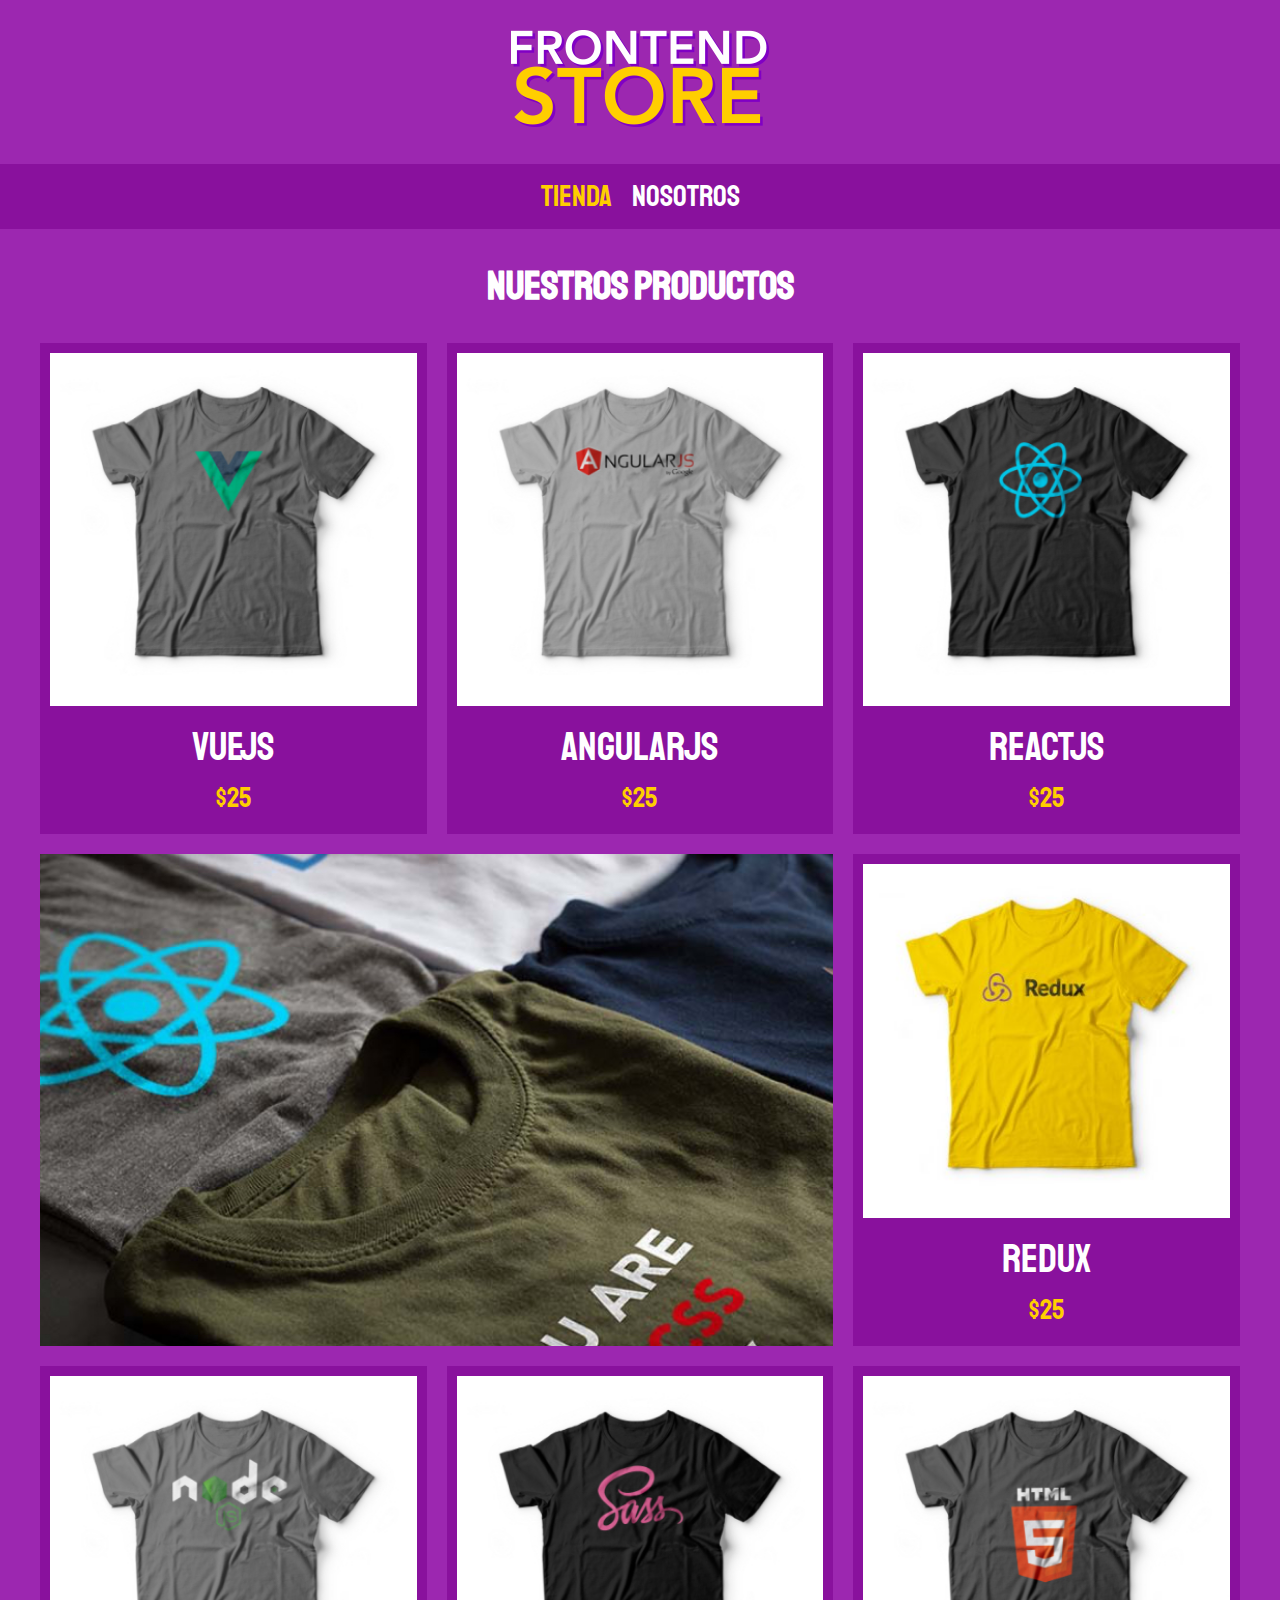
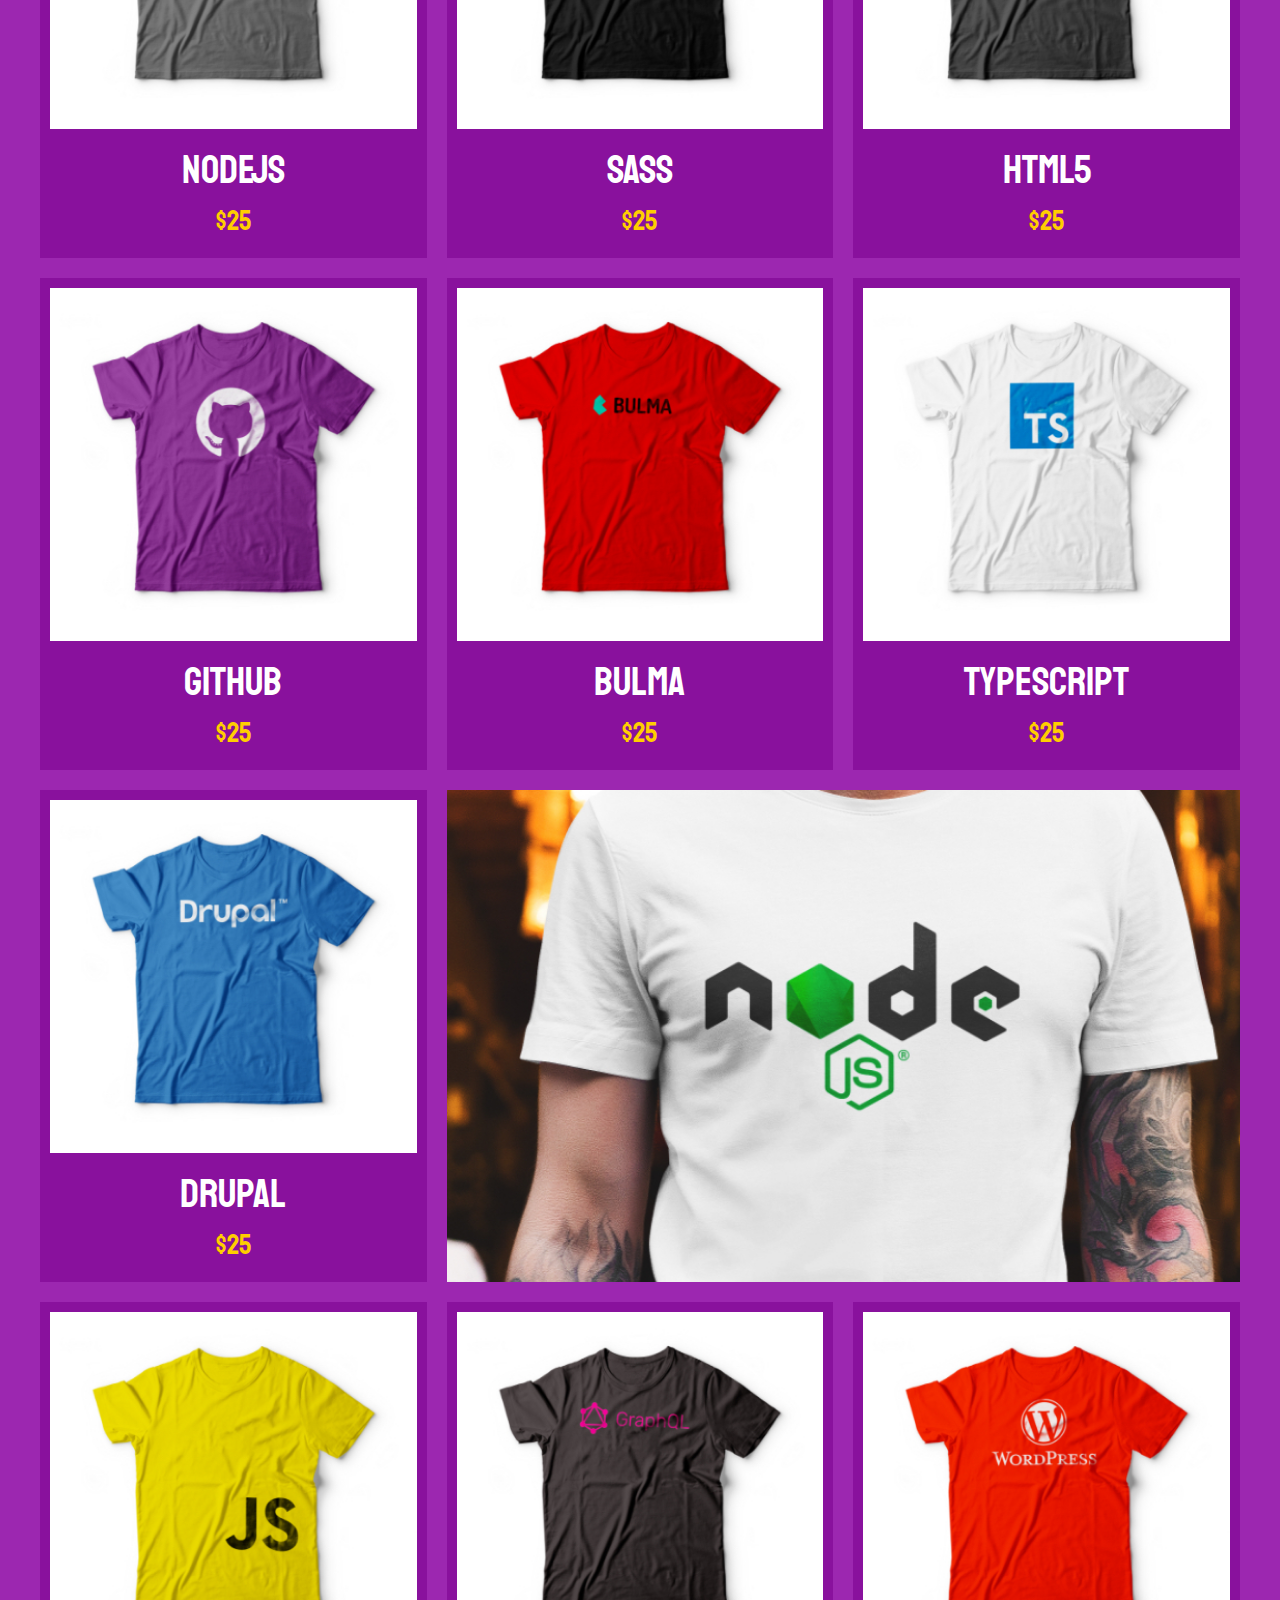
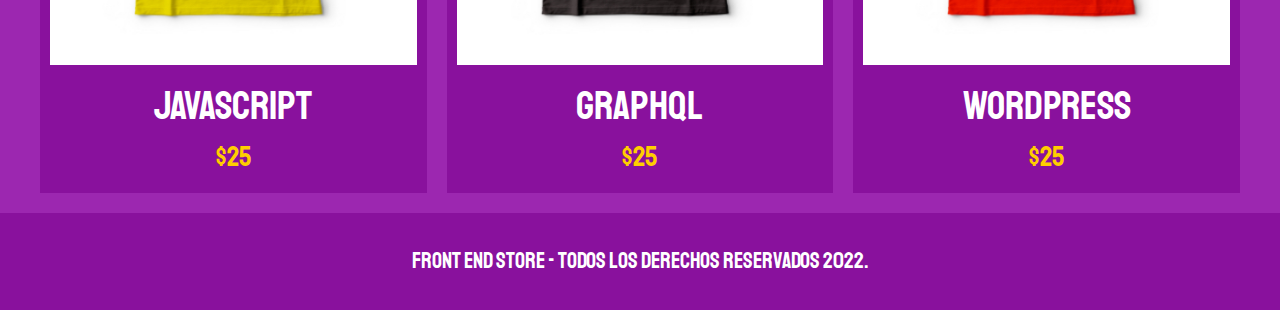
<file: index.html>
<!DOCTYPE html>
<html lang="en">
<head>
    <meta charset="UTF-8">
    <meta http-equiv="X-UA-Compatible" content="IE=edge">
    <meta name="viewport" content="width=device-width, initial-scale=1.0">
    <title>FrontEnd Store</title>
    <link rel="stylesheet" href="CSS/normalize.css">
    <link rel="preconnect" href="https://fonts.gstatic.com">
    <link href="https://fonts.googleapis.com/css2?family=Staatliches&display=swap" rel="stylesheet"> 
    <link rel="stylesheet" href="CSS/style.css">

</head>
<body>
    <header class="header">
        <a href="index.html">
            <img class="header__logo" src="img/logo.png" alt="Logotipo">
        </a>
    </header>

    <nav class="navegacion">
        <a class="navegacion__enlace navegacion__enlace--activo" href="index.html">Tienda</a>
        <a class="navegacion__enlace" href="nosotros.html">Nosotros</a>
    </nav>

    <main class="contenedor">
        <h1>Nuestros Productos</h1>

        <div class="grid">
            <div class="producto">
                <a href="producto.html">
                    <img class="producto__imagen" src="img/1.jpg" alt="imagen camisa">
                    <div class="producto__informacion">
                        <p class="producto__nombre">VueJs</p>
                        <p class="producto__precio">$25</p>
                    </div>
                </a>
            </div><!--producto-->
            <div class="producto">
                <a href="producto.html">
                    <img class="producto__imagen" src="img/2.jpg" alt="imagen camisa">
                    <div class="producto__informacion">
                        <p class="producto__nombre">AngularJs</p>
                        <p class="producto__precio">$25</p>
                    </div>
                </a>
            </div><!--producto-->
            <div class="producto">
                <a href="producto.html">
                    <img class="producto__imagen" src="img/3.jpg" alt="imagen camisa">
                    <div class="producto__informacion">
                        <p class="producto__nombre">ReactJs</p>
                        <p class="producto__precio">$25</p>
                    </div>
                </a>
            </div><!--producto-->
            <div class="producto">
                <a href="producto.html">
                    <img class="producto__imagen" src="img/4.jpg" alt="imagen camisa">
                    <div class="producto__informacion">
                        <p class="producto__nombre">Redux</p>
                        <p class="producto__precio">$25</p>
                    </div>
                </a>
            </div><!--producto-->
            <div class="producto">
                <a href="producto.html">
                    <img class="producto__imagen" src="img/5.jpg" alt="imagen camisa">
                    <div class="producto__informacion">
                        <p class="producto__nombre">NodeJs</p>
                        <p class="producto__precio">$25</p>
                    </div>
                </a>
            </div><!--producto-->
            <div class="producto">
                <a href="producto.html">
                    <img class="producto__imagen" src="img/6.jpg" alt="imagen camisa">
                    <div class="producto__informacion">
                        <p class="producto__nombre">Sass</p>
                        <p class="producto__precio">$25</p>
                    </div>
                </a>
            </div><!--producto-->
            <div class="producto">
                <a href="producto.html">
                    <img class="producto__imagen" src="img/7.jpg" alt="imagen camisa">
                    <div class="producto__informacion">
                        <p class="producto__nombre">HTML5</p>
                        <p class="producto__precio">$25</p>
                    </div>
                </a>
            </div><!--producto-->
            <div class="producto">
                <a href="producto.html">
                    <img class="producto__imagen" src="img/8.jpg" alt="imagen camisa">
                    <div class="producto__informacion">
                        <p class="producto__nombre">Github</p>
                        <p class="producto__precio">$25</p>
                    </div>
                </a>
            </div><!--producto-->
            <div class="producto">
                <a href="producto.html">
                    <img class="producto__imagen" src="img/9.jpg" alt="imagen camisa">
                    <div class="producto__informacion">
                        <p class="producto__nombre">Bulma</p>
                        <p class="producto__precio">$25</p>
                    </div>
                </a>
            </div><!--producto-->
            <div class="producto">
                <a href="producto.html">
                    <img class="producto__imagen" src="img/10.jpg" alt="imagen camisa">
                    <div class="producto__informacion">
                        <p class="producto__nombre">TypeScript</p>
                        <p class="producto__precio">$25</p>
                    </div>
                </a>
            </div><!--producto-->
            <div class="producto">
                <a href="producto.html">
                    <img class="producto__imagen" src="img/11.jpg" alt="imagen camisa">
                    <div class="producto__informacion">
                        <p class="producto__nombre">Drupal</p>
                        <p class="producto__precio">$25</p>
                    </div>
                </a>
            </div><!--producto-->
            <div class="producto">
                <a href="producto.html">
                    <img class="producto__imagen" src="img/12.jpg" alt="imagen camisa">
                    <div class="producto__informacion">
                        <p class="producto__nombre">JavaScript</p>
                        <p class="producto__precio">$25</p>
                    </div>
                </a>
            </div><!--producto-->
            <div class="producto">
                <a href="producto.html">
                    <img class="producto__imagen" src="img/13.jpg" alt="imagen camisa">
                    <div class="producto__informacion">
                        <p class="producto__nombre">GraphQL</p>
                        <p class="producto__precio">$25</p>
                    </div>
                </a>
            </div><!--producto-->
            <div class="producto">
                <a href="producto.html">
                    <img class="producto__imagen" src="img/14.jpg" alt="imagen camisa">
                    <div class="producto__informacion">
                        <p class="producto__nombre">WordPress</p>
                        <p class="producto__precio">$25</p>
                    </div>
                </a>
            </div><!--producto-->

            <div class="grafico grafico--camisas"></div>
            <div class="grafico grafico--node"></div>


        </div>
    </main>
    

    <footer class="footer">
        <p class="footer__texto">Front End Store - Todos los derechos reservados 2022.</p>
    </footer>
</body>
</html>
</file>
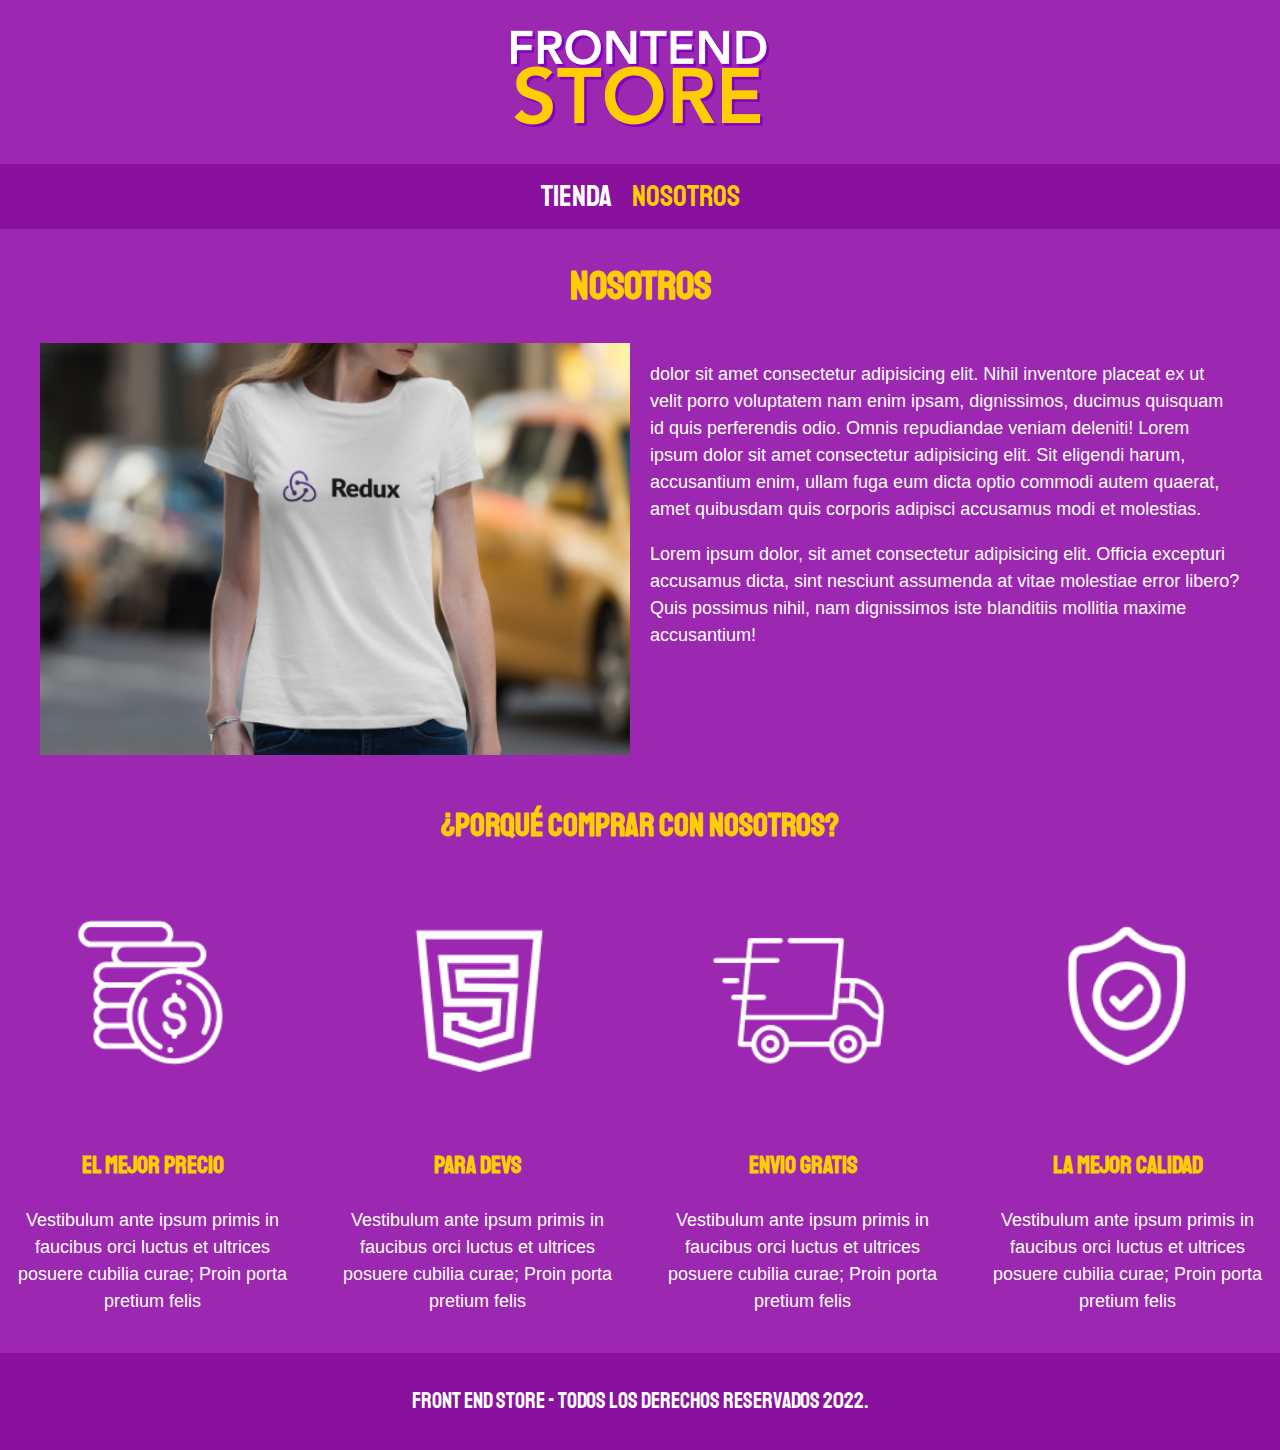
<file: nosotros.html>
<!DOCTYPE html>
<html lang="en">
<head>
    <meta charset="UTF-8">
    <meta http-equiv="X-UA-Compatible" content="IE=edge">
    <meta name="viewport" content="width=device-width, initial-scale=1.0">
    <title>FrontEnd Store</title>
    <link rel="stylesheet" href="CSS/normalize.css">
    <link rel="preconnect" href="https://fonts.gstatic.com">
    <link href="https://fonts.googleapis.com/css2?family=Staatliches&display=swap" rel="stylesheet"> 
    <link rel="stylesheet" href="CSS/style.css">

</head>
<body>
    <header class="header">
        <a href="index.html">
            <img class="header__logo" src="img/logo.png" alt="Logotipo">
        </a>
    </header>

    <nav class="navegacion">
        <a class="navegacion__enlace " href="index.html">Tienda</a>
        <a class="navegacion__enlace navegacion__enlace--activo" href="nosotros.html">Nosotros</a>
    </nav>

    <main class="contenedor">
        <h1 class="contenedor__nosotros">Nosotros</h1>
        
        <div class="grafico__nosotros">

            <div class="nosotros--contenido">
                <p> dolor sit amet consectetur adipisicing elit. Nihil inventore placeat ex ut velit porro voluptatem nam enim
                    ipsam, dignissimos, ducimus quisquam id quis perferendis odio. Omnis repudiandae veniam deleniti! 
                    Lorem ipsum dolor sit amet consectetur adipisicing elit. Sit eligendi harum, accusantium enim, ullam fuga 
                    eum dicta optio commodi autem quaerat, amet quibusdam quis corporis adipisci accusamus modi et molestias.
                </p>

                <p>Lorem ipsum dolor, sit amet consectetur adipisicing elit. Officia excepturi accusamus dicta, sint nesciunt 
                    assumenda at vitae molestiae error libero? Quis possimus nihil, nam dignissimos iste blanditiis mollitia 
                    maxime accusantium!
                </p>
            </div>
            <img class="nosotros--imagen" src="img/nosotros.jpg" alt="nosotros">
        </div>
    </main>   
        
    <section class="seccion">
        <h2 class="contenedor__nosotros">¿Porqué comprar con nosotros?</h2>
        <div class="bloques">

            <div class="bloque">
                <img class="bloque__imagen" src="img/icono_1.png" alt="por que comprar">
                <h3 class="bloque__titulo">El mejor precio</h3>
                <p>Vestibulum ante ipsum primis in faucibus orci luctus et ultrices posuere cubilia curae; Proin porta pretium felis</p>
            </div>

            <div class="bloque">
                <img class="bloque__imagen" src="img/icono_2.png" alt="por que comprar">
                <h3 class="bloque__titulo">Para devs</h3>
                <p>Vestibulum ante ipsum primis in faucibus orci luctus et ultrices posuere cubilia curae; Proin porta pretium felis</p>
            </div>

            <div class="bloque">
                <img class="bloque__imagen" src="img/icono_3.png" alt="por que comprar">
                <h3 class="bloque__titulo">Envio gratis</h3>
                <p>Vestibulum ante ipsum primis in faucibus orci luctus et ultrices posuere cubilia curae; Proin porta pretium felis</p>
            </div>

            <div class="bloque">
                <img class="bloque__imagen" src="img/icono_4.png" alt="por que comprar">
                <h3 class="bloque__titulo">La mejor calidad</h3>
                <p>Vestibulum ante ipsum primis in faucibus orci luctus et ultrices posuere cubilia curae; Proin porta pretium felis</p>
            </div>
        </div>
    </section>
    <footer class="footer">
        <p class="footer__texto">Front End Store - Todos los derechos reservados 2022.</p>
    </footer>
</body>
</html>
</file>
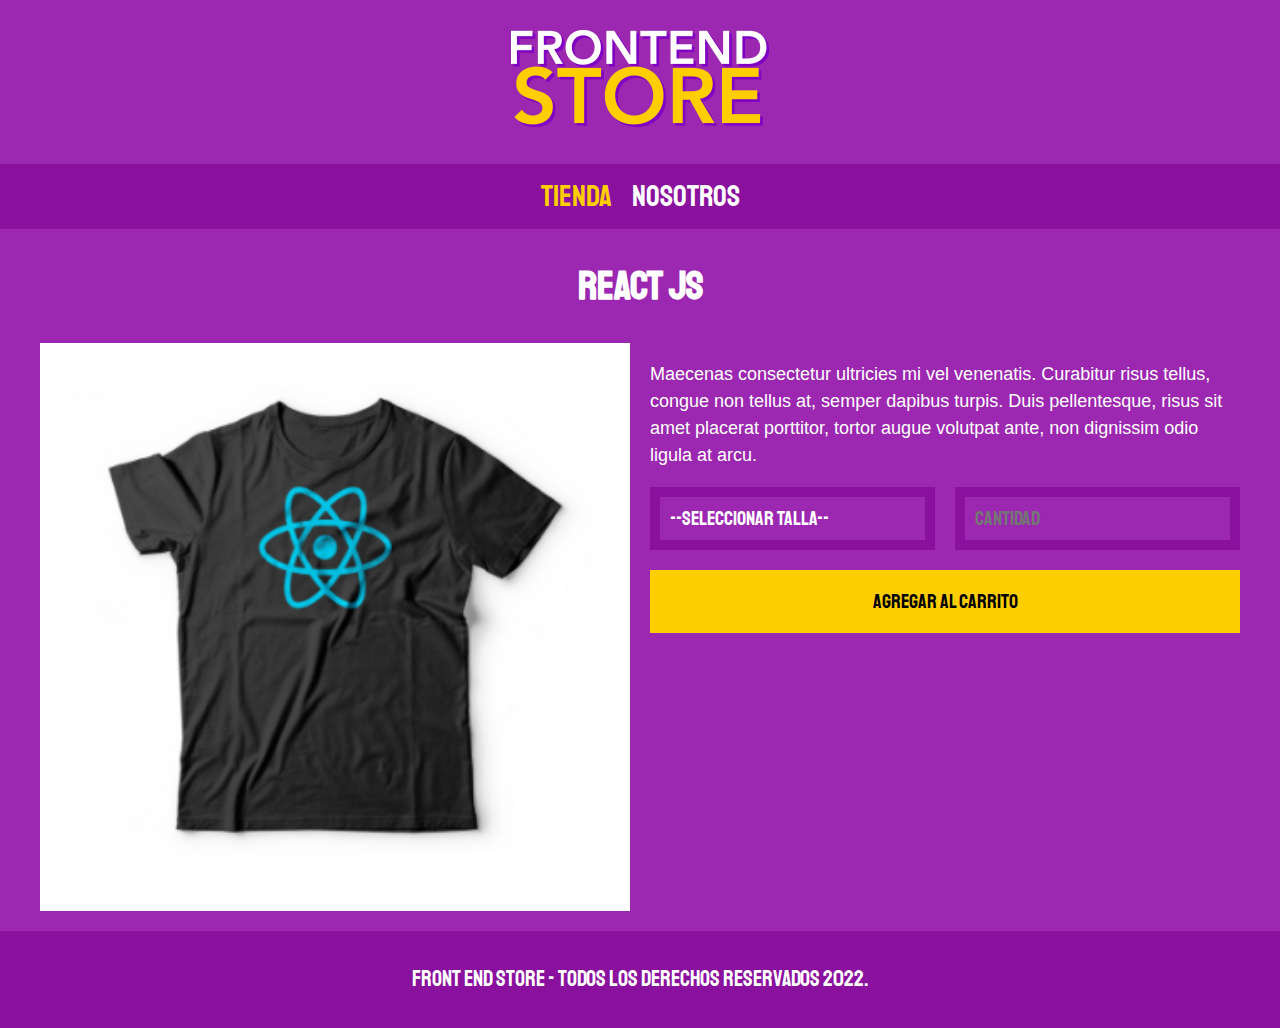
<file: producto.html>
<!DOCTYPE html>
<html lang="en">
<head>
    <meta charset="UTF-8">
    <meta http-equiv="X-UA-Compatible" content="IE=edge">
    <meta name="viewport" content="width=device-width, initial-scale=1.0">
    <title>FrontEnd Store</title>
    <link rel="stylesheet" href="CSS/normalize.css">
    <link rel="preconnect" href="https://fonts.gstatic.com">
    <link href="https://fonts.googleapis.com/css2?family=Staatliches&display=swap" rel="stylesheet"> 
    <link rel="stylesheet" href="CSS/style.css">

</head>
<body>
    <header class="header">
        <a href="index.html">
            <img class="header__logo" src="img/logo.png" alt="Logotipo">
        </a>
    </header>

    <nav class="navegacion">
        <a class="navegacion__enlace navegacion__enlace--activo" href="index.html">Tienda</a>
        <a class="navegacion__enlace" href="nosotros.html">Nosotros</a>
    </nav>

    <main class="contenedor">
        <h1>React Js</h1>

        <div class="camisa">
            <img class="camisa__imagen" src="img/3.jpg" alt="Imagen del producto">

            <div class="camisa__contenido">
                <p>Maecenas consectetur ultricies mi vel venenatis. Curabitur risus tellus, 
                    congue non tellus at, semper dapibus turpis. Duis pellentesque, risus sit 
                    amet placerat porttitor, tortor augue volutpat ante, non dignissim odio ligula at arcu.
                </p>

                <form class="formulario">
                    <select class="formulario__campo">
                        <option disabled selected>--Seleccionar Talla--</option>
                        <option>Chica</option>
                        <option>Mediana</option>
                        <option>Grande</option>
                    </select>
                    <input class="formulario__campo" type="number" placeholder="Cantidad" min="1">
                    <input class="formulario__submit" type="submit" value="Agregar al Carrito" >
                </form>
            </div>
        </div>
    </main>
    

    <footer class="footer">
        <p class="footer__texto">Front End Store - Todos los derechos reservados 2022.</p>
    </footer>
</body>
</html>
</file>
<file: CSS/style.css>
:root{
    --primario: #9c27b0;
    --primarioOscuro: #89119D;
    --secundario: #ffce00;
    --secundarioOscuro: rgb(233,187,2);
    --blanco: #fff;
    --negro: #000;

    --fuentePrincipal: 'Staatliches', cursive ;
    
}

html {
    box-sizing: border-box;
    font-size: 62.5%;
}
*, *:before, *:after {
    box-sizing: inherit;
}
  

/** Globales **/

body {
    background-color: var(--primario);
    font-size: 1.6rem;
    line-height: 1.5;
}
p {
    font-size: 1.8rem;
    font-family: Arial, Helvetica, sans-serif;
    color: var(--blanco);
}
a {
    text-decoration: none;
}
img{
    width: 100%;
}
.contenedor{
    max-width: 120rem;
    margin: 0 auto;
}
h1, h2, h3{
    text-align: center;
    color: var(--blanco);
    font-family: var(--fuentePrincipal);
}
h1{
    font-size: 4rem;
}
h2{
   font-size: 3.2rem;
}
h3{
    font-size: 2.4rem;
}

/** Header **/
.header{
    display: flex;
    justify-content: center;
}
.header__logo{
    margin: 3rem 0 ;
}

/** Footer **/
.footer{
    background-color: var(--primarioOscuro);
    padding: 1rem 0;
    margin-top: 2rem;
}
.footer__texto{
    font-family: var(--fuentePrincipal);
    text-align: center;
    font-size: 2.2rem;

}

/** Navegacion **/
.navegacion{
    background-color: var(--primarioOscuro);
    padding: 1rem 0;
    display: flex;
    justify-content: center;
    gap: 2rem; /** Separacion forma nueva **/
}

.navegacion__enlace{
    font-family: var(--fuentePrincipal);
    color: var(--blanco);
    font-size: 3rem;
}

.navegacion__enlace--activo,
.navegacion__enlace:hover {
    color: var(--secundario);
}
/** Grid **/
.grid{
    display: grid;
    grid-template-columns: repeat(2, 1fr);
    gap: 2rem;
    
}
@media(min-width: 768px) {
    .grid{
        grid-template-columns: repeat(3, 1fr);
    }
}
/** Producto **/
.producto{
    background-color: var(--primarioOscuro);
    padding: 1rem;
}


.producto__nombre{
    font-size: 4rem;

}
.producto__precio{
    font-size: 2.8rem;
    color: var(--secundario);
}

.producto__nombre,
.producto__precio{
    font-family: var(--fuentePrincipal);
    margin: 1rem 0;
    text-align: center;
    line-height: 1.2;
}

/** Graficos **/

.grafico{
    min-height: 30rem;
    background-repeat: no-repeat;
    background-size: cover;
    grid-column: 1 / 3 ;

}
.grafico--camisas{
    grid-row: 2 / 3;
    
    background-image: url(../img/grafico1.jpg);
}
.grafico--node{
    background-image: url(../img/grafico2.jpg);
    grid-row: 8 / 9;
}
@media(min-width: 768px) {
    .grafico--node{
        grid-row: 5 / 6;
        grid-column: 2 / 4;
        
    }    
}


/** Nosostros **/
.contenedor__nosotros{
    color: var(--secundario);
}



@media(min-width: 768px) {
    .grafico__nosotros{
        display: grid;
        grid-template-columns: repeat(2, 1fr);
        grid-template-rows: repeat(1, 1fr) ;
        gap: 2rem;
    }
    
}
.grafico__nosotros{
    display: grid;
    grid-template-rows: repeat(2, auto);
    gap: 2rem;

}
.nosotros--contenido{
    font-size: 1.6rem;
    line-height: 1.5;
}

.nosotros--imagen{
    grid-row: 1 / 2;
    
}

/** BLoque **/

.bloques{
    display: grid;
    grid-template-columns: repeat(2, 1fr);
    gap: 2rem;
}

@media(min-width: 768px) {
    .bloques{
        display: grid;
        grid-template-columns: repeat(4, 1fr);
        gap: 2rem;
    }
}
.bloque{
    text-align: center;
}

.bloque__titulo{
    color: var(--secundario);
}

/** Pagina del producto **/

@media(min-width: 768px) {
    .camisa{
        display: grid;
        grid-template-columns: repeat(2, 1fr);
        column-gap: 2rem;

    }
}

.formulario{
    display: grid;
    grid-template-columns: repeat(2, 1fr);
    gap: 2rem;
}

.formulario__campo{
    border: 1rem solid var(--primarioOscuro);
    background-color: transparent;
    color: var(--blanco);
    font-size: 2rem;
    font-family: var(--fuentePrincipal);
    padding: 1rem;
    appearance: none;
}

.formulario__submit{
    background-color: var(--secundario);
    border: none;
    font-size: 2rem;
    font-family: var(--fuentePrincipal);
    padding: 2rem;
    transition: background-color .3s ease;
    grid-column: 1 / 3;
}

.formulario__submit:hover{
    cursor: pointer;
    background-color: var(--secundarioOscuro);
}
</file>
